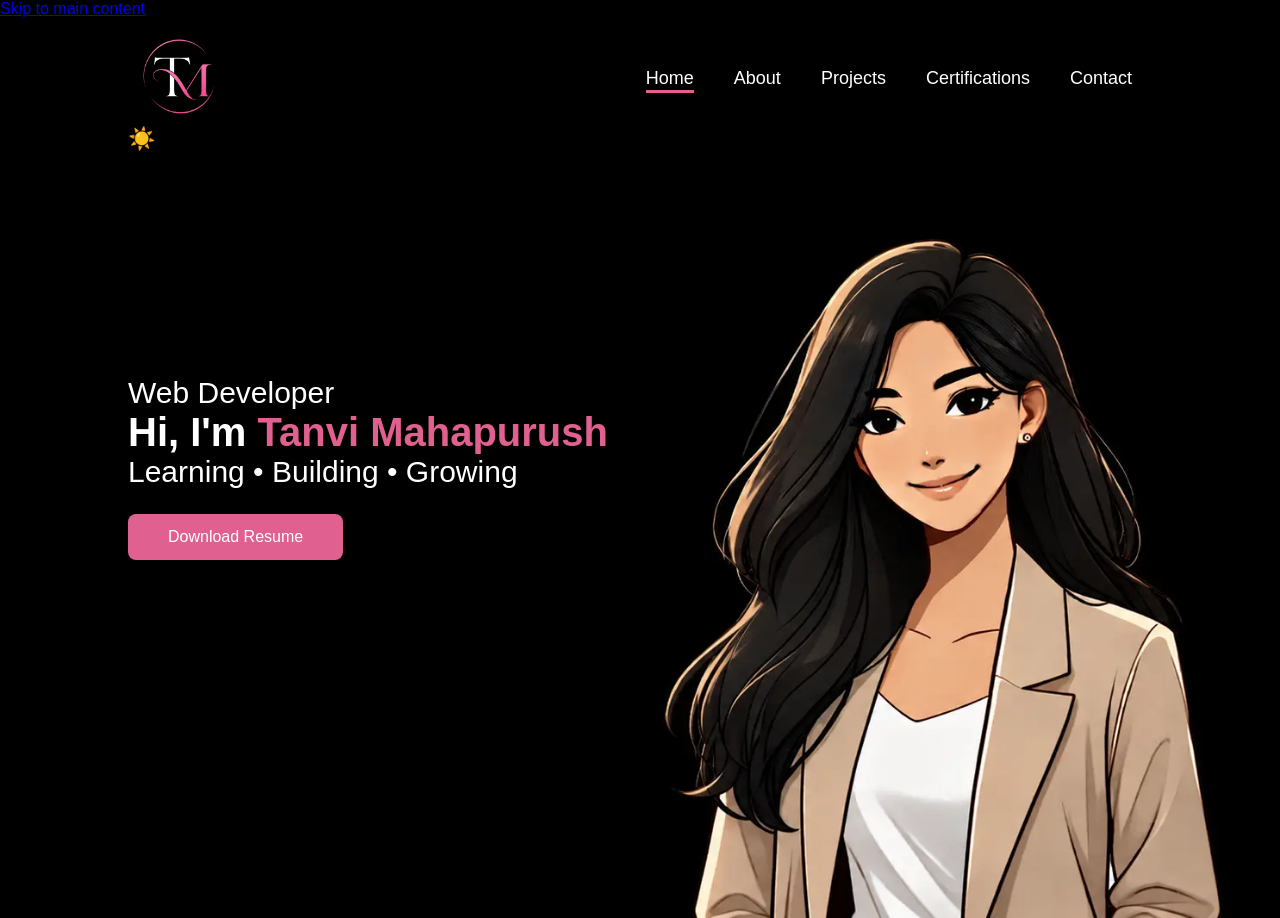
<file: index.html>
<!DOCTYPE html>
<html lang="en">
    <head>
        <meta charset="UTF-8">
        <meta http-equiv="X-UA-Compatible" content="IE-edge">
        <meta name="viewport" content="width=device-width, initial-scale=1.0">
        <title> Home | Tanvi Mahapurush</title>
<meta name="description" content="Portfolio of Tanvi Mahapurush, Computer Science Engineering student">
<meta name="keywords" content="Tanvi Mahapurush, Portfolio, Web Developer, Full Stack, HTML, CSS, JavaScript, Python">
<meta name="author" content="Tanvi Mahapurush">
<meta property="og:title" content="Tanvi Mahapurush Portfolio">
<meta property="og:description" content="Computer Science Engineering Student Portfolio">
<meta property="og:image" content="images/portfolio-preview.png">
<meta name="theme-color" content="#080808">
<link rel="stylesheet" href="https://cdnjs.cloudflare.com/ajax/libs/font-awesome/6.7.2/css/all.min.css">
        <link rel="stylesheet" href="css/home.css">
</head>
<body>
    <!-----Skip Navigation--->
    <a href="about.html#main-content" class="skip-link">
        Skip to main content
    </a>
    <!---------HEADER SECTION--------->
    <header id="header">
        <div class="container">
            <nav aria-label="Primary Navigation">
               <img src="images/dark-logo.webp" id="logo" loading="lazy" alt="Dark Logo" class="logo">
               <button class="menu-toggle" id="menu-toggle" aria-label="Open Navigation menu"> ☰ </button>
               <ul id="nav-links">
                 <li><a href="index.html" class="active">Home</a></li>
                <li><a href="about.html">About</a></li>
                <li><a href="projects.html">Projects</a></li>
                <li><a href="certifications.html">Certifications</a></li>
                <li><a href="contact.html">Contact</a></li>
                </ul>
                </nav>
            <button id="theme-toggle" class="theme-toggle" aria-label="Switch to light theme"> ☀️ </button>
                <section class="header-text">

                    <p>Web Developer</p>
                    <h1>Hi, I'm <span>Tanvi Mahapurush</span></h1>
                        <p>Learning • Building • Growing</p>
                    <a href="Resume.pdf" download class="btn">Download Resume</a>
                </section>
    <script src="js/script.js" defer></script>           
      </div>
    </header>
   </body>
</html>
</file>
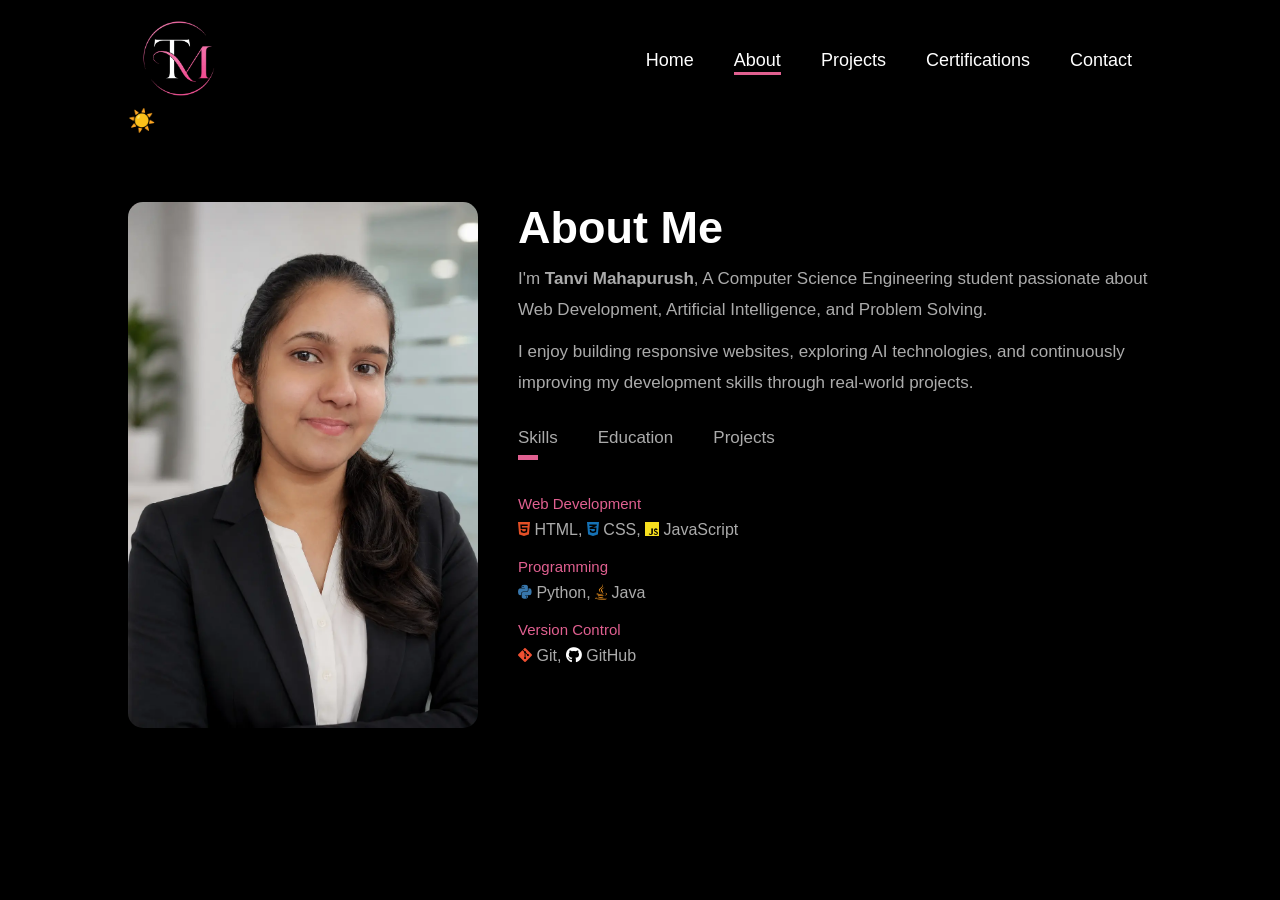
<file: about.html>
<!DOCTYPE html>
    <html lang="en">
    <head>
       <meta charset="UTF-8">
    <meta name="viewport" content="width=device-width, initial-scale=1.0">
        <title>About | Tanvi Mahapurush </title>
         <link rel="stylesheet" href="https://cdnjs.cloudflare.com/ajax/libs/font-awesome/6.7.2/css/all.min.css">
        <link rel="stylesheet"  href="css/home.css">
        <link rel="stylesheet"  href="css/about.css">
        </head>
   <body>
    <header>
    <div class="container">
        <nav aria-label="Primary Navigation">
           <img src="images/dark-logo.webp" id="logo" loading="lazy" alt="Dark Logo" class="logo">
              <button class="menu-toggle" id="menu-toggle" aria-label="Open Navigation menu">☰</button>
           <ul id="nav-links">
                <li><a href="index.html">Home</a></li>
                <li><a href="about.html" class="active">About</a></li>
                <li><a href="projects.html">Projects</a></li>
                <li><a href="certifications.html">Certifications</a></li>
                <li><a href="contact.html">Contact</a></li>
            </ul>
        </nav>
           <button id="theme-toggle" class="theme-toggle" aria-label="Switch to light theme"> ☀️ </button>
    </div>
</header>
        <section id="about">
            <div class="container">
                <div class="row">
                    <div class="about-col-1">
                        <img src="images/user.webp" loading="lazy" alt="Portrait of Tanvi Mahapurush">
                    </div>
                    <div class="about-col-2">
                        <h2>About Me</h2>
                       <p>
                            I'm <strong>Tanvi Mahapurush</strong>, A Computer Science Engineering
                            student passionate about Web Development,
                            Artificial Intelligence, and Problem Solving.
                         </p>
                         
                            <p>
                            I enjoy building responsive websites,
                            exploring AI technologies,
                            and continuously improving my development skills through real-world projects.</p>
          
       <div class="tab-titles">
        <p class="tab-links active-link" onclick="opentab('skills',this)">Skills</p>
        <p class="tab-links" onclick="opentab('education',this)">Education</p>
        <p class="tab-links" onclick="opentab('projects',this)">Projects</p>
         </div>
         <div class="tab-contents active-tab" id="skills">
            <ul>
              <li><span>Web Development</span><br>
                <i class="fa-brands fa-html5"></i> HTML, <i class="fa-brands fa-css3-alt"></i> CSS, <i class="fa-brands fa-js"></i> JavaScript</li>
              <li><span>Programming</span><br><i class="fa-brands fa-python"></i> Python, <i class="fa-brands fa-java"></i> Java</li>
             <li><span>Version Control</span><br><i class="fa-brands fa-git-alt"></i> Git, <i class="fa-brands fa-github"></i> GitHub</li>
            </ul>
        </div>
        <div class="tab-contents" id="education">
            <ul>
              <li><span><i class="fa-solid fa-building-columns"></i> Education</span>
                <br>B.Tech in Computer Science</li>
              <li><span><i class="fa-solid fa-graduation-cap"></i> Expected Graduation</span><br>2028</li>
               <li><span><i class="fa-solid fa-book"></i> Current CGPA</span><br>8.72</li>
            </ul>
        </div>
         <div class="tab-contents" id="projects">
            <ul>
              <li><span><i class="fa-solid fa-globe"></i> Personal Portfolio Website</span>
                <br> Designed and developed a responsive personal portfolio using HTML, CSS, and JavaScript.</li>
              <li><span><i class="fa-solid fa-robot"></i> Eldercare AI Chatbot</span>
                <br> Developed a simple AI chatbot using Python and NLTK.</li>
              <li><span><i class="fa-solid fa-cloud-sun"></i> Weather App</span>
                <br> A responsive weather application that provides real-time weather updates for any city using a weather API.</li>
              </ul>
            </div> 
        </div>
        </div>
        </div>
    </section>
  <script src="js/script.js" defer></script>
</body>
</html>
</file>
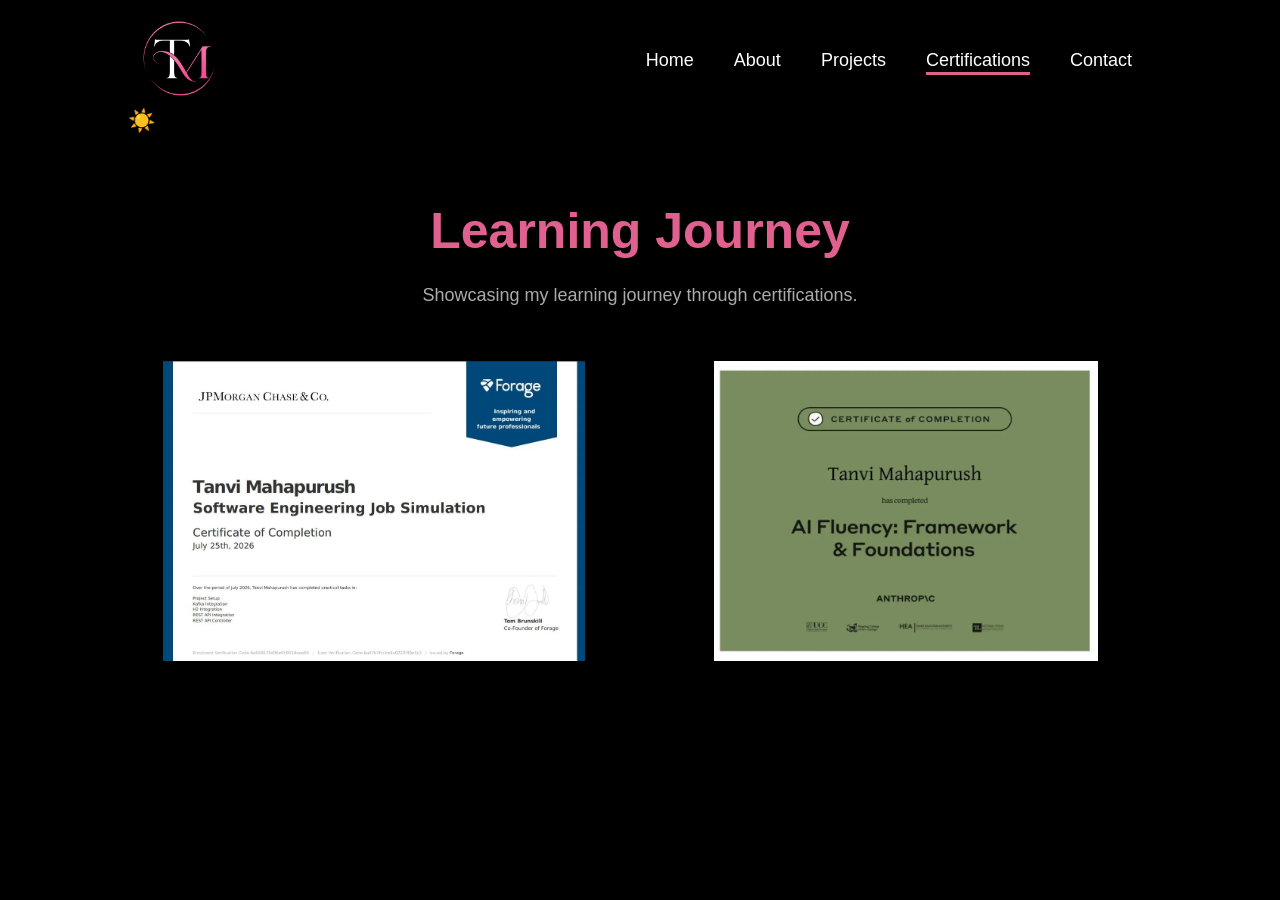
<file: certifications.html>
<!DOCTYPE html>
<html lang="en">
<head>
    <meta charset="UTF-8">
    <meta name="viewport" content="width=device-width, initial-scale=1.0">
    <title>Certifications | Tanvi Mahapurush</title>
     <link rel="stylesheet" href="https://cdnjs.cloudflare.com/ajax/libs/font-awesome/6.7.2/css/all.min.css">
     <link rel="stylesheet" href="css/home.css">
     <link rel="stylesheet" href="css/about.css">
    <link rel="stylesheet" href="css/projects.css">
    <link rel="stylesheet" href="css/certifications.css">
</head>

<body>
<header>
    <div class="container">
      <nav aria-label="Primary Navigation">
               <img src="images/dark-logo.webp" id="logo" loading="lazy" alt="Dark Logo" class="logo">
               <button class="menu-toggle" id="menu-toggle" aria-label="Open Navigation menu">☰</button>
               <ul id="nav-links">
                 <li><a href="index.html">Home</a></li>
                <li><a href="about.html">About</a></li>
                <li><a href="projects.html">Projects</a></li>
                <li><a href="certifications.html" class="active">Certifications</a></li>
                <li><a href="contact.html">Contact</a></li>
                </ul>
        </nav>
           <button id="theme-toggle" class="theme-toggle" aria-label="Switch to light theme"> ☀️ </button>
    </div>
</header>

<main>

<section id="certifications">

    <div class="container">

        <h1 class="subtitle">Learning Journey</h1>

        <p class="section-description">
          Showcasing my learning journey through certifications.
        </p>

        <div class="certificate-list">

            <article class="certificate">

                <img src="images/certification1.webp" loading="lazy" alt="Certification 1">

                <div class="certificate-info">

                    <h3>Software Engineering Job Simulation</h3>
                    <p>
                   Completed the JPMorgan Chase & Co.
                  Software Engineering Job Simulation on Forage.
                    </p>

                </div>

            </article>

            <article class="certificate">

                <img src="images/certification2.webp" loading="lazy" alt="Certification 2">

                <div class="certificate-info">

                    <h3>AI Fluency</h3>

                    <p>
                        Completed the Anthropic's AI Fluency:Frameworks & Foundations
                       
                    </p>
                </div>
            </article>
        </div>
    </div>
</section>
<script src="js/script.js" defer></script>
<script src="js/contact.js" defer></script>
</body>
</html>
</file>
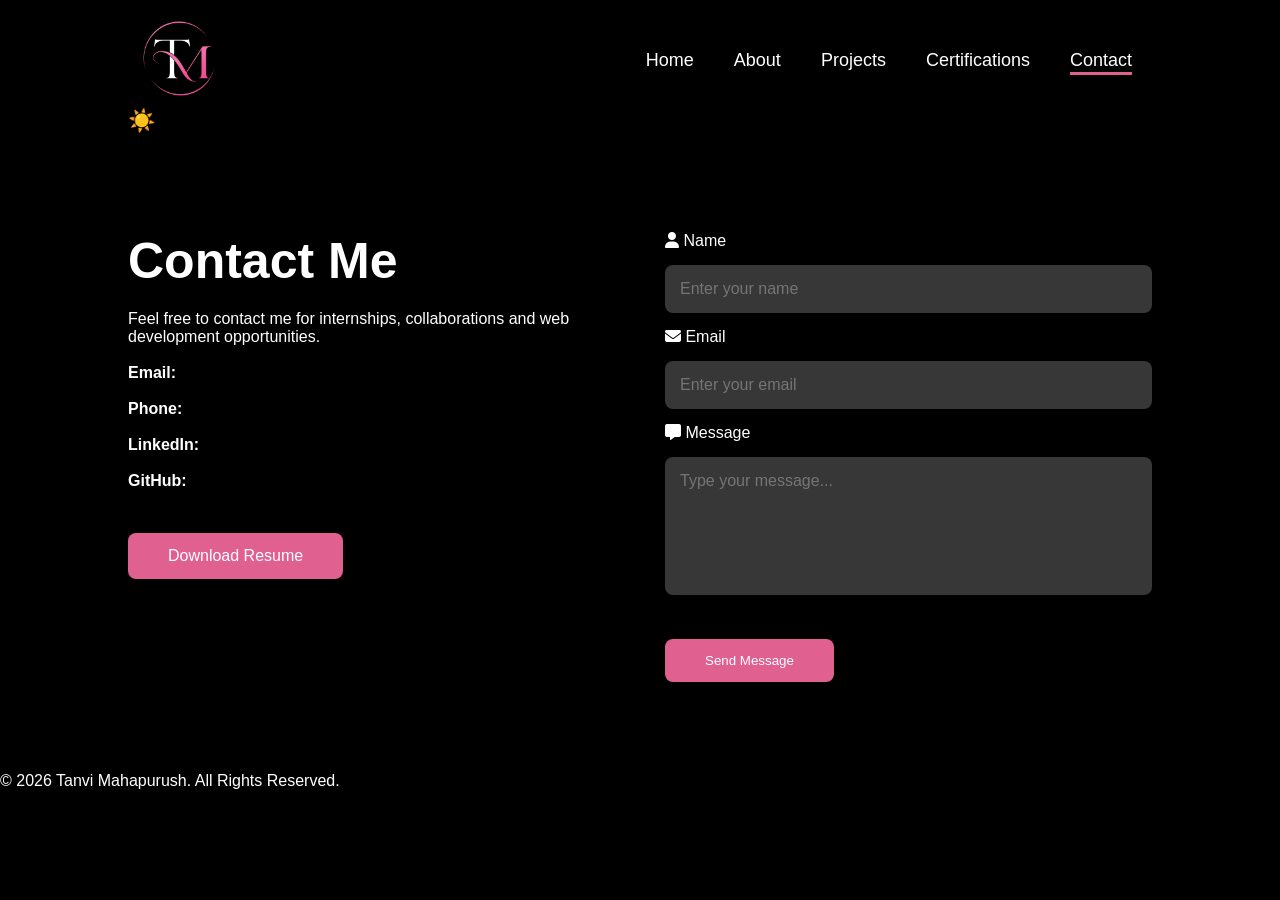
<file: contact.html>
<!DOCTYPE html>
<html lang="en">
<head>
    <meta charset="UTF-8">
    <meta http-equiv="X-UA-Compatible" content="IE=edge">
    <meta name="viewport" content="width=device-width, initial-scale=1.0">
    <title>Contact | Tanvi Mahapurush</title>
    <meta name="description" content="Contact Tanvi Mahapurush">
    <meta name="author" content="Tanvi Mahapurush">
     <link rel="stylesheet" href="https://cdnjs.cloudflare.com/ajax/libs/font-awesome/6.7.2/css/all.min.css">
     <link rel="stylesheet" href="css/home.css">
    <link rel="stylesheet" href="css/projects.css">
    <link rel="stylesheet" href="css/certifications.css">
    <link rel="stylesheet" href="css/contact.css">
</head>

<body>
<header>
    <div class="container">
        <nav aria-label="Primary Navigation">
             
           <img src="images/dark-logo.webp" id="logo" loading="lazy" alt="Dark Logo" class="logo">
             <button class="menu-toggle" id="menu-toggle" aria-label="Open Navigation menu">☰</button>
           <ul id="nav-links">
           <li><a href="index.html">Home</a></li>
                <li><a href="about.html">About</a></li>
                <li><a href="projects.html">Projects</a></li>
                <li><a href="certifications.html">Certifications</a></li>
                <li><a href="contact.html" class="active">Contact</a></li>
            </ul>
        </nav>
           <button id="theme-toggle" class="theme-toggle" aria-label="Switch to light theme"> ☀️ </button>
    </div>
</header>
<section id="contact">

    <div class="container">

        <div class="contact-row">

            <div class="contact-left">

                <h1>Contact Me</h1>

                <p>
                    Feel free to contact me for internships,
                    collaborations and web development opportunities.
                </p>

                <div class="contact-info">

                    <p>
                        <strong>Email:</strong>
                        <span class="hidden-link">
                            <a href="mailto:tanvimm033@gmail.com">
                                <i class="fa-solid fa-envelope"></i>
                                tanvimm033@gmail.com
                            </a>
                        </span>
                    </p>

                    <p>
                        <strong>Phone:</strong>
                        <span class="hidden-link">
                            <a href="tel:+916363294839">
                                 <i class="fa-solid fa-phone"></i>
                                +91 6363294839
                            </a>
                        </span>
                    </p>

                    <p>
                        <strong>LinkedIn:</strong>
                        <span class="hidden-link">
                            <a href="https://www.linkedin.com/in/tanvi-mahapurush-9243991b8/" 
                            target="_blank"  rel="noopener noreferrer">
                               <i class="fa-brands fa-linkedin"></i>
                                linkedin.com/in/tanvi-mahapurush-9243991b8
                            </a>
                        </span>
                    </p>

                    <p>
                        <strong>GitHub:</strong>
                        <span class="hidden-link">
                            <a href="https://github.com/tanvi-jpeg"
                               target="_blank" rel="noopener noreferrer">
                               <i class="fa-brands fa-github"></i>
                                github.com/tanvi-jpeg
                            </a>
                        </span>
                    </p>

                </div>

                <a href="Resume.pdf" download class="btn">
                    Download Resume
                </a>

            </div>

            <div class="contact-right">

                <form name="submit-to-google-sheet">

                    <label for="name"><i class="fa-solid fa-user"></i> Name</label>

                    <input
                        type="text"
                        id="name"
                        name="name"
                        placeholder="Enter your name"
                        required>

                    <label  for="email"><i class="fa-solid fa-envelope"></i> Email</label>

                    <input
                        type="email"
                        id="email"
                        name="email"
                        placeholder="Enter your email"
                        required>

                    <label for="message"><i class="fa-solid fa-message"></i> Message</label>

                    <textarea
                        id="message"
                        name="message"
                        rows="6"
                        placeholder="Type your message..."
                        required></textarea>

                    <button type="submit" class="btn" id="submit-btn">
                        Send Message
                    </button>

                </form>
                
            </div>
        </div>
    </div>
</section>
   <p class="copyright">
        © 2026 Tanvi Mahapurush. All Rights Reserved.
    </p>

<script src="js/script.js" defer></script>
</body>
</html>
</file>
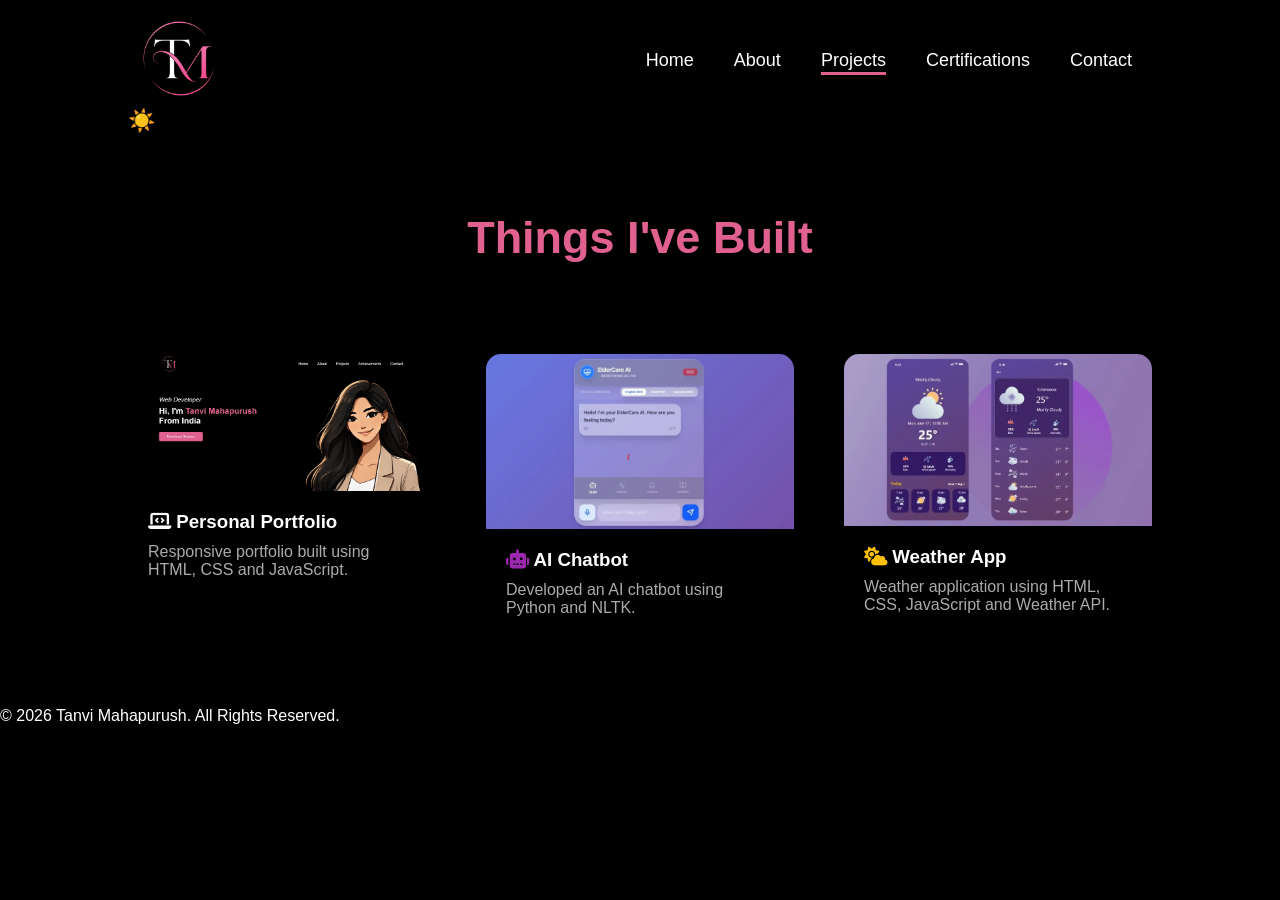
<file: projects.html>
<!DOCTYPE html>
<html lang="en">
<head>
    <meta charset="UTF-8">
    <meta name="viewport" content="width=device-width, initial-scale=1.0">
    <title>Projects | Tanvi Mahapurush</title>
     <link rel="stylesheet" href="https://cdnjs.cloudflare.com/ajax/libs/font-awesome/6.7.2/css/all.min.css">
    <link rel="stylesheet" href="css/home.css">
    <link rel="stylesheet" href="css/about.css">
    <link rel="stylesheet" href="css/projects.css">
</head>

<body>
<header>
    <div class="container">
        <nav>
             <img src="images/dark-logo.webp" id="logo" loading="lazy" alt="Dark Logo" class="logo">
             <button class="menu-toggle" id="menu-toggle" aria-label="Open Navigation menu">☰</button>
            <ul id="nav-links">
                <li><a href="index.html">Home</a></li>
                <li><a href="about.html">About</a></li>
                <li><a href="projects.html" class="active">Projects</a></li>
                <li><a href="certifications.html">Certifications</a></li>
                <li><a href="contact.html">Contact</a></li>
            </ul>
        </nav>
           <button id="theme-toggle" class="theme-toggle" aria-label="Switch to light theme"> ☀️ </button>
    </div>
</header>

<section id="projects">

    <div class="container">

        <h1 class="sub-title">Things I've Built</h1>
         
        <div class="project-list">

            <article class="project-card">
                <img src="images/work1.webp" width="600" height="400" alt="Personal Portfolio Website">
                <h3>
                     <i class="fa-solid fa-laptop-code"></i>
                    Personal Portfolio</h3>
                <p>Responsive portfolio built using HTML, CSS and JavaScript.</p>
            </article>

            <article class="project-card">
                <img src="images/work2.webp" width="600" height="400" alt="AI Chatbot">
                <h3>
                    <i class="fa-solid fa-robot"></i>
                    AI Chatbot</h3>
                <p>Developed an AI chatbot using Python and NLTK.</p>
            </article>

            <article class="project-card">
                <img src="images/work3.webp" width="1000" height="400" alt="Weather Application">
                <h3>
                    <i class="fa-solid fa-cloud-sun"></i>
                    Weather App</h3>
                <p>Weather application using HTML, CSS, JavaScript and Weather API.</p>
            </article>
        </div>
    </div>
</section>
<script src="js/script.js" defer></script>
   <p class="copyright">
        © 2026 Tanvi Mahapurush. All Rights Reserved.
    </p>

</body>
</html>
</file>
<file: css/home.css>
html{
    scroll-behavior:smooth;
}

:root{
    --bg-color:black;
    --text-color:#ffffff;
    --primary:#e06090;
    --secondary:#ababab;
    --card:black;
    --cards:#7777;
    --bg-image:url("../images/phone-dark-bg.png");
}

.light-theme{
    --bg-color:#ffffff;
    --text-color:#111111;
    --primary:#e06090;
    --secondary:#555555;
    --card:#f4f4f4;
    --bg-image:url("../images/phone-light-bg.png");

}

*{
    margin:0;
    padding:0;
    box-sizing:border-box;
    font-family:'Poppins',sans-serif;
}

body{
    background:var(--bg-color);
    color:var(--text-color);
    transition:background 0.4s,color 0.4s;
}

.menu-toggle{
    display:block;
    background:transparent;
    border:none;
    color:var(--text-color);
    font-size:30px;
    cursor:pointer;
    z-index:1001;
}
.menu-toggle:hover{
    transform:rotate(20deg) scale(1.08);
}
.theme-toggle {
    border: none;
    outline: none;
    background: transparent;
    color: var(--text-color);
    font-size: 22px;
    line-height: 1;
    cursor: pointer;
    appearance: none;
    -webkit-appearance: none;
    transition: transform 0.3s ease;
}

.theme-toggle:hover {
    transform: scale(1.15);
}
#header{
    width:100%;
    min-height:100vh;
    background:var(--bg-color);
    background-image:var(--bg-image);
    background-repeat:no-repeat;
    background-size:cover;
    background-position:center;
    position:relative;
}

.container{
    width:100%;
 max-width: 1400px;
    margin: 0 auto;
    padding:10px 5%;
}
.service{
    background:var(--card);
}

nav{
    display:flex;
    flex-direction:row;
    justify-content:space-between;
    align-items:center;
   position:relative;
}
.logo{
    width:75px;
    border-radius:50%;
}
nav ul {
     display: none;
    position: absolute;
    top: 70px;
    right: 0;
    width: 200px;
    padding: 15px 0;
    background: var(--card);
    border-radius: 10px;
    flex-direction: column;
    align-items: center;
    box-shadow: 0 10px 30px rgba(0, 0, 0, 0.3);
    z-index:1000;
}
nav ul.show{
    display:flex;
}
nav ul li{
   list-style: none;
    margin: 12px 0;
}

nav ul li a{
    position:relative;
    color:var(--text-color);
    text-decoration:none;
    font-size:16px;
}

nav ul li a::after{
    content:"";
    position:absolute;
    left:0;
    bottom:-5px;
    width:0;
    height:3px;
    background:var(--primary);
    transition:width 0.3s ease;
}

nav ul li a.active::after,
nav ul li a:hover::after{
    width:100%;
}

.header-text{
    position:absolute;
    top:50%;
    left:5%;
    width:90%;
    transform:translateY(-50%);
    color:var(--text-color);
}

.header-text p{
    font-size: clamp(18px, 2.5vw, 30px);
}

.header-text h1{
   font-size: clamp(32px, 4vw, 56px);
}

.header-text h1 span{
    color:var(--primary);
}
.btn{
    display:inline-block;
    margin-top:25px;
    padding:12px 28px;
    background:var(--primary);
    color:#fff;
    text-decoration:none;
    border:none;
    border-radius:8px;
    transition:0.3s ease;
}
.btn:hover{
     transform:translateY(-3px);
    box-shadow:0 8px 20px rgba(232, 8, 154, 0.5);
}
/*TABLET*/

@media (min-width: 768px){

    #header {
        background-size: auto 80%;
        background-position: right 50%;
        background-repeat: no-repeat;
    }

    .container {
        padding: 10px 7%;
    }

    nav {
        flex-direction: row;
        justify-content: space-between;
        align-items: center;
    }
    .menu-toggle {
        display: none;
    }
    nav ul {
        display: flex;
        position: static;
        width: auto;
        padding: 0;
        background: transparent;
        flex-direction: row;
        box-shadow: none;
    }

    nav ul li {
        margin: 10px 14px;
    }

    nav ul li a {
        font-size: 16px;
    }

    /* Tablet hero */

    .header-text {
        top: 45%;
        left: 7%;
         width: min(500px, 55%);
    }

    .header-text p {
        font-size: 24px;
    }

    .header-text h1 {
        font-size: 38px;
    }

    .btn {
        padding: 12px 30px;
    }
}

/*DESKTOP*/

@media (min-width: 1024px) {
        .container {
        padding: 10px 10%;
    }

    :root {
        --bg-image: url("../images/dark-bg.webp");
    }

    .light-theme {
        --bg-image: url("../images/light-bg.webp");
    }

    #header {
        background-size: auto 90%;
        background-position: right bottom;
        background-repeat: no-repeat;
   }

    nav {
        flex-direction: row;
        justify-content: space-between;
        align-items: center;
    }

    .logo {
        width: 100px;
    }

    .menu-toggle {
        display: none;
    }

    nav ul {
        display: flex;
        position: static;
        width: auto;
        padding: 0;
        background: transparent;
        flex-direction: row;
        box-shadow: none;
    }

    nav ul li {
        margin: 10px 20px;
    }

    nav ul li a {
        font-size: 18px;
    }

    .header-text {
        top: 50%;
        left: 10%;
        width: min(600px, 90%);
    }

    .header-text p {
        font-size: 30px;
    }

    .header-text h1 {
        font-size: 40px;
    }

    .btn {
        padding: 14px 40px;
    }
}
</file>
<file: css/about.css>
#about {
    padding: clamp(30px, 6vw, 50px) 0 80px;
    color: var(--secondary);
}

/* Mobile: Image → Content */
.row {
    display: grid;
    grid-template-columns: 1fr;
    gap: clamp(25px, 6vw, 40px);
    align-items: start;
}

.about-col-1 {
    width: 100%;
}

.about-col-1 img {
    display: block;
    width: clamp(220px, 70vw, 280px);
    height: auto;
    margin: 0 auto;
    border-radius: 15px;
}

.about-col-2 {
    width: 100%;
    min-width: 0;
    border-radius: 25px;
}

.about-col-2 h2 {
    color: var(--text-color);
    font-size: clamp(28px, 8vw, 40px);
    margin-bottom: 10px;
}

.about-col-2 p {
    color: var(--secondary);
    font-size: clamp(14px, 3.8vw, 17px);
    line-height: 1.8;
    margin-bottom: 12px;
}



.tab-titles {
    display: flex;
    gap: clamp(18px, 5vw, 40px);
    margin: 25px 0;
    flex-wrap: wrap;
}

.tab-links {
    margin-right: 0;
    font-size: clamp(15px, 4vw, 18px);
    font-weight: 500;
    cursor: pointer;
    position: relative;
}

.tab-links::after {
    content: '';
    width: 0;
    height: 5px;
    background: var(--primary);
    position: absolute;
    left: 0;
    bottom: -6px;
    transition: width 0.5s ease;
}

.tab-links:hover::after {
    width: 100%;
}

.tab-links.active-link::after {
    width: 50%;
}


.tab-contents {
    display: none;
}

.tab-contents.active-tab {
    display: block;
}

.tab-contents ul {
    padding: 0;
}

.tab-contents ul li {
    list-style: none;
    margin: 12px 0;
    line-height: 1.6;
}

.tab-contents ul li span {
    color: var(--primary);
    font-size: clamp(13px, 3.5vw, 15px);
}


.skills-list i {
    font-size: 24px;
    margin-right: 10px;
}

.fa-html5 {
    color: #E34F26;
}

.fa-css3-alt {
    color: #1572B6;
}

.fa-js {
    color: #F7DF1E;
}

.fa-python {
    color: #3776AB;
}

.fa-java {
    color: #F89820;
}

.fa-git-alt {
    color: #F05032;
}

.fa-github {
    color: var(--text-color);
}

.fa-building-columns {
    color: #4A90E2;
}

.fa-graduation-cap {
    color: #c7e2d2;
}

.fa-book {
    color: #7eb34f;
}

.fa-globe {
    color: #2196F3;
}

.fa-cloud-sun {
    color: #FFC107;
}

.fa-robot {
    color: #9C27B0;
}


/*TABLET*/

@media (min-width: 768px) {

    .row {
        grid-template-columns: 280px minmax(0, 1fr);
        gap: 40px;
    }

    .about-col-1 img {
        width: 280px;
        max-width: 100%;
    }

    .about-col-2 h2 {
        font-size: 40px;
    }

    .about-col-2 p {
        font-size: 16px;
    }

    .tab-titles {
        gap: 40px;
    }

    .tab-links {
        font-size: 18px;
    }
}


/*DESKTOP*/

@media (min-width: 1024px) {

    .row {
        grid-template-columns: 350px minmax(0, 1fr);
        gap: 40px;
    }

    .about-col-1 img {
        width: 350px;
        max-width: 100%;
    }

    .about-col-2 h2 {
        font-size: 45px;
    }

    .about-col-2 p {
        font-size: 17px;
    }
}
</file>
<file: css/projects.css>
#projects{
    padding:60px 0;
    vertical-align:top;
}

.sub-title{
    font-size:45px;
    color:var(--primary);
    font-family:Arial, Helvetica, sans-serif;
    margin-bottom:90px;
    text-align:center;
}

.project-list{
    display:grid;
    grid-template-columns:repeat(auto-fit,minmax(300px,1fr));
     gap: clamp(25px, 4vw, 50px);
}

.project-card{
    background:var(--card);
    border-radius:15px;
    overflow:hidden;
    transition:0.4s;
}

.project-card img{
    width:100%;
    height:auto;
    display:block;
}

.project-card h3{
    padding:20px 20px 10px;
}

.project-card p{
    padding:0 20px 20px;
    color:var(--secondary);
}

.project-card:hover{
    transform:translateY(-10px);
}
img:hover{
    transform:scale(1.05);
}
.project,
.project-card,
.certification-card,
.contact-card{
    background: var(--card);
    color: var(--text-color);
}
</file>
<file: css/certifications.css>
#certifications{
    padding:50px 0;
}

.subtitle{
    text-align:center;
    font-size:50px;
    color:var(--primary);
    margin-bottom:20px;
}

.section-description{
    text-align:center;
    max-width:800px;
    margin:0 auto 50px;
    color:var(--secondary);
    font-size:18px;
    line-height:1.7;
}

.certificate-list{
    display:grid;
    grid-template-columns:repeat(auto-fit, minmax(350px,1fr));
    gap:40px;
}

.certificate{
    position:relative;
    overflow:hidden;
    border-radius:15px;
    cursor:pointer;
}

.certificate img{
    width:100%;
    height:300px;
    object-fit:contain;
    display:block;
    border-radius:15px;
    transition:transform 0.5s;
}


.certificate-info{
    position:absolute;
    top:0;
    left:0;
    width:100%;
    height:100%;

    background:linear-gradient(rgba(0,0,0,0.5), #e06090);

    display:flex;
    flex-direction:column;
    justify-content:center;
    align-items:center;

    text-align:center;
    padding:25px;

    opacity:0;
    transition:opacity 0.5s;
}

.certificate-info h3{
    color:#fff;
    font-size:28px;
    margin-bottom:15px;
}

.certificate-info p{
    color:#fff;
    line-height:1.6;
    font-size:16px;
}
.certificate:hover img{
    transform:scale(1.08);
}

.certificate:hover .certificate-info{
    opacity:1;
}

@media (min-width: 768px) and (max-width: 1023px) {

    #certifications {
        padding: 60px 7%;
    }

    .subtitle {
        font-size: 42px;
        text-align: center;
    }

    .section-description {
        font-size: 16px;
        text-align: center;
        margin-bottom: 40px;
    }

    .certificate-list {
        display: grid;
        grid-template-columns: 1fr;
        gap: 40px;
        width: 100%;
    }

    .certificate {
        width: 80%;
        margin: 0 auto;
    }

    .certificate img {
        width: 100%;
        height: auto;
        display: block;
        object-fit: contain;
    }
}
</file>
<file: css/contact.css>
#contact{
        padding:80px 0;

    }
    .contact-row{
        display: grid;
        grid-template-columns:  1fr;
        gap: 70px;
        align-items: start;
    }

    .contact-left{
        flex-basis:35%;
    }

    .contact-right{
        flex-basis:60%;
    }

    .contact-left h1{
        font-size:50px;
        margin-bottom:20px;
    }

    .contact-left p{
        margin:18px 0;
    }

    .contact-right form{
        width:100%;
    }

    .contact-right input,
    .contact-right textarea{
        width:100%;
        padding:15px;
        margin:15px 0;
        border:none;
        border-radius:8px;
        background:var(--cards);
        color:var(--text-color);
        font-size:16px;
    }

    .contact-right textarea{
        resize:none;
    }

    .hidden-link{
        opacity:0;
        visibility:hidden;
        margin-left:10px;
        transition:0.3s;
    }

    .contact-info p:hover .hidden-link{
        opacity:1;
        visibility:visible;
    }

    .hidden-link a{
        color:var(--primary);
        text-decoration:none;
    }

    .hidden-link a:hover{
        text-decoration:underline;
    }
    #submit-btn:disabled{
        opacity:0.8;
        cursor:not-allowed;
    }
    @media (min-width: 768px) {
      #contact{
        padding:80px 0;

    }
        .contact-row {
            grid-template-columns: 1fr 1fr;
            gap: 50px;
            align-items: start;
        }

        .contact-left {
            width: 100%;
        }

        .contact-right {
            width: 100%;
        }

    }
</file>
